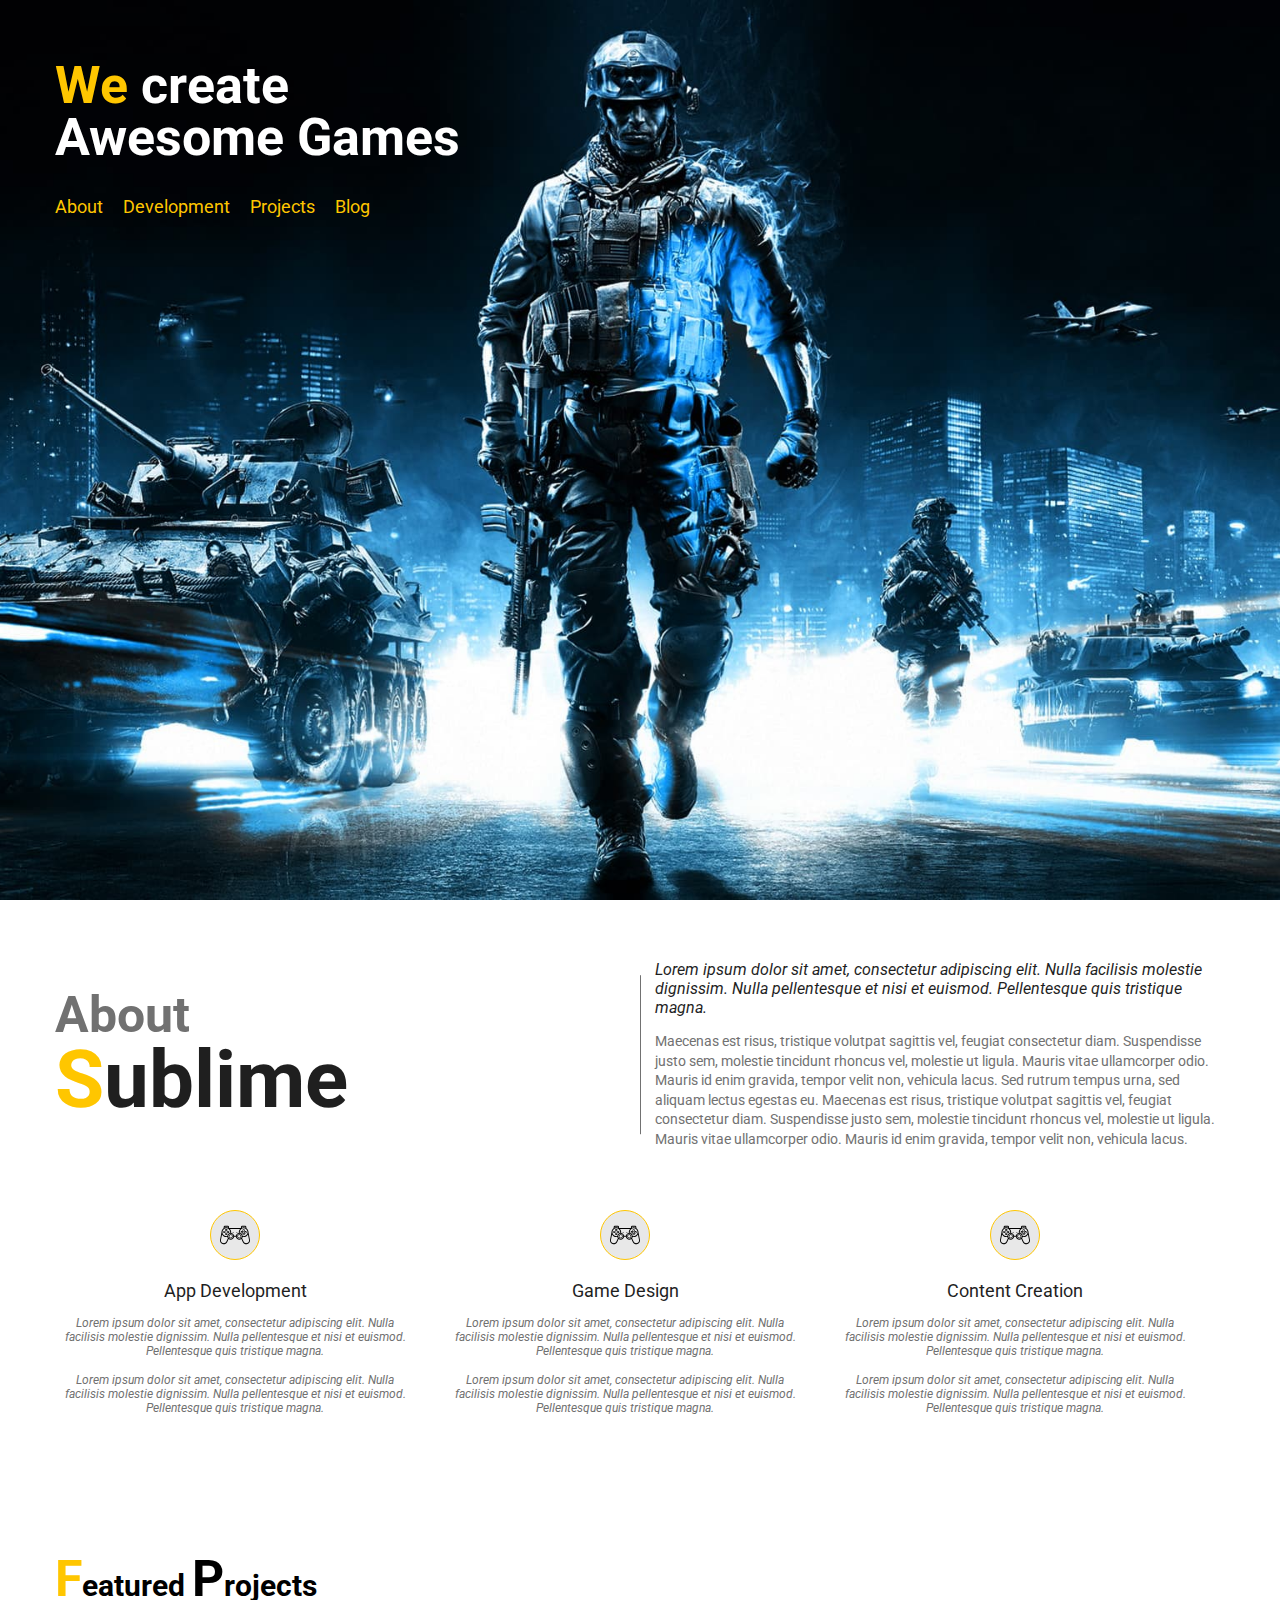
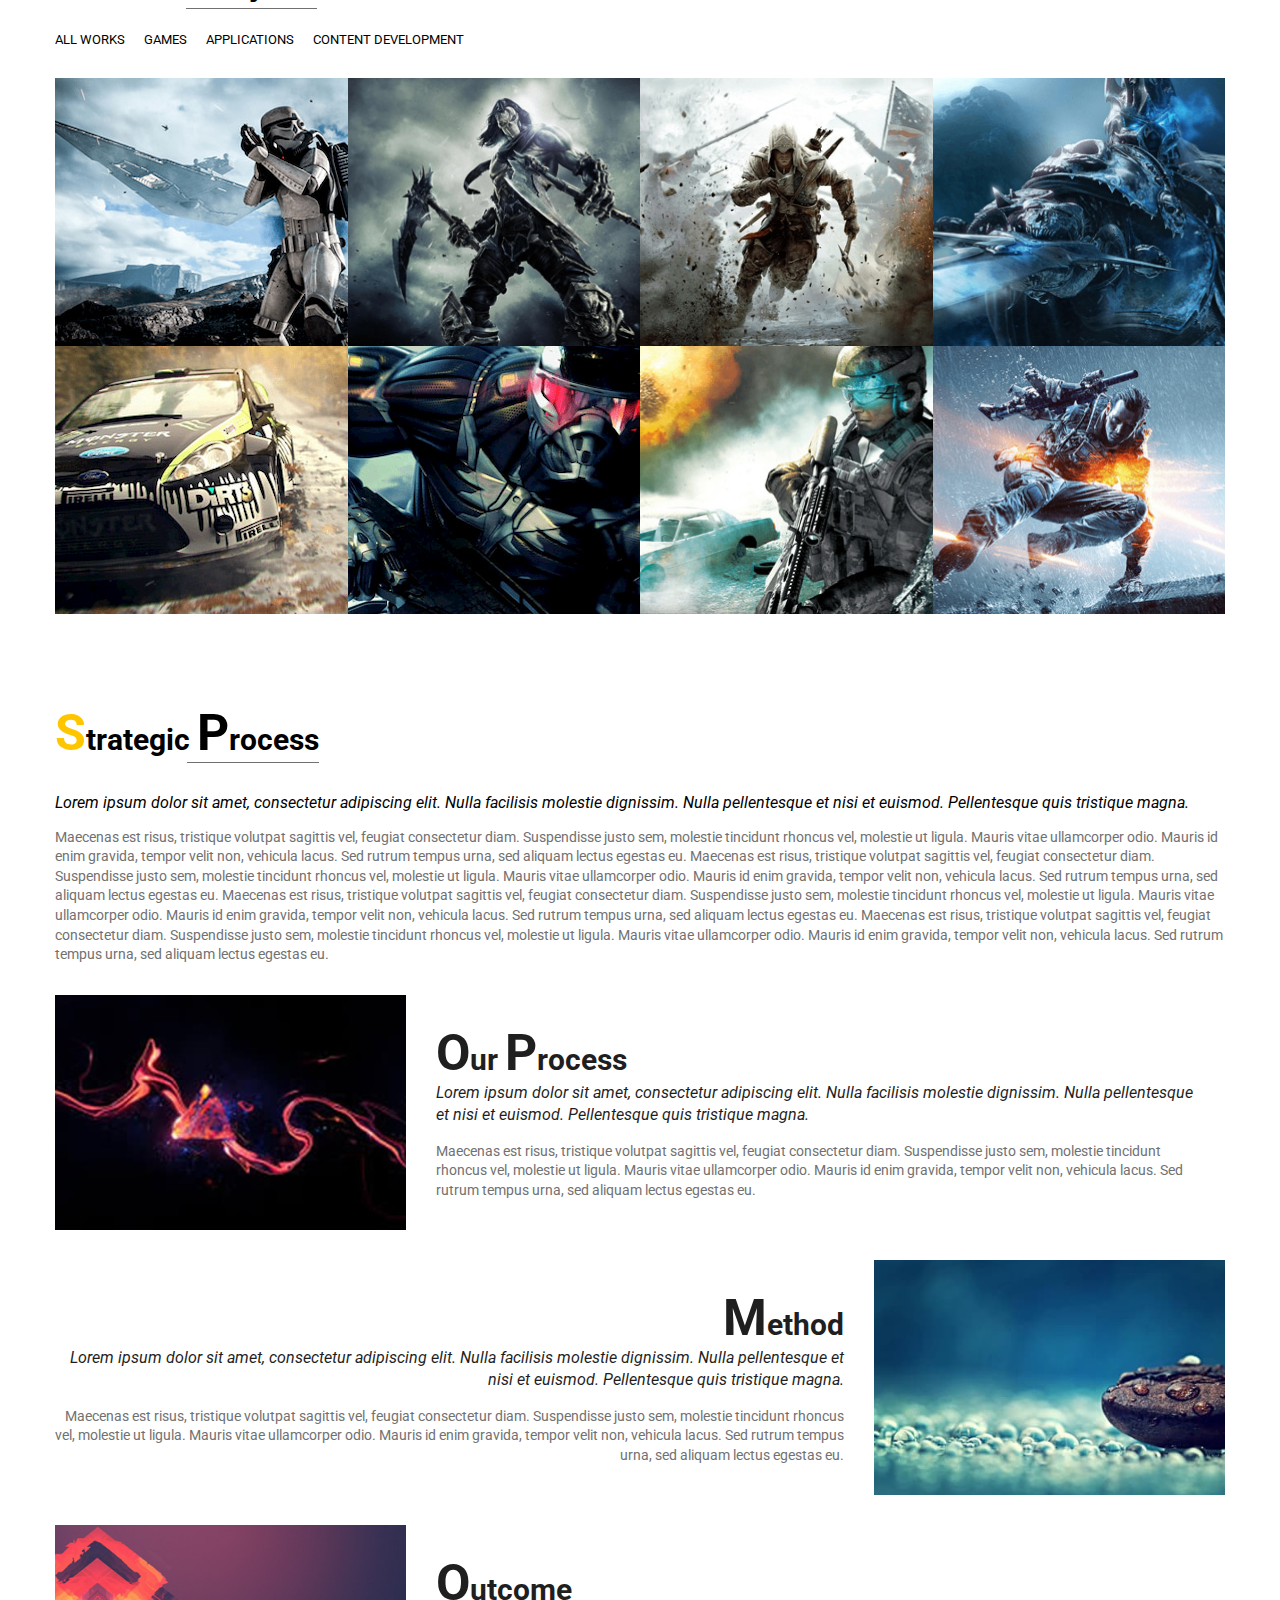
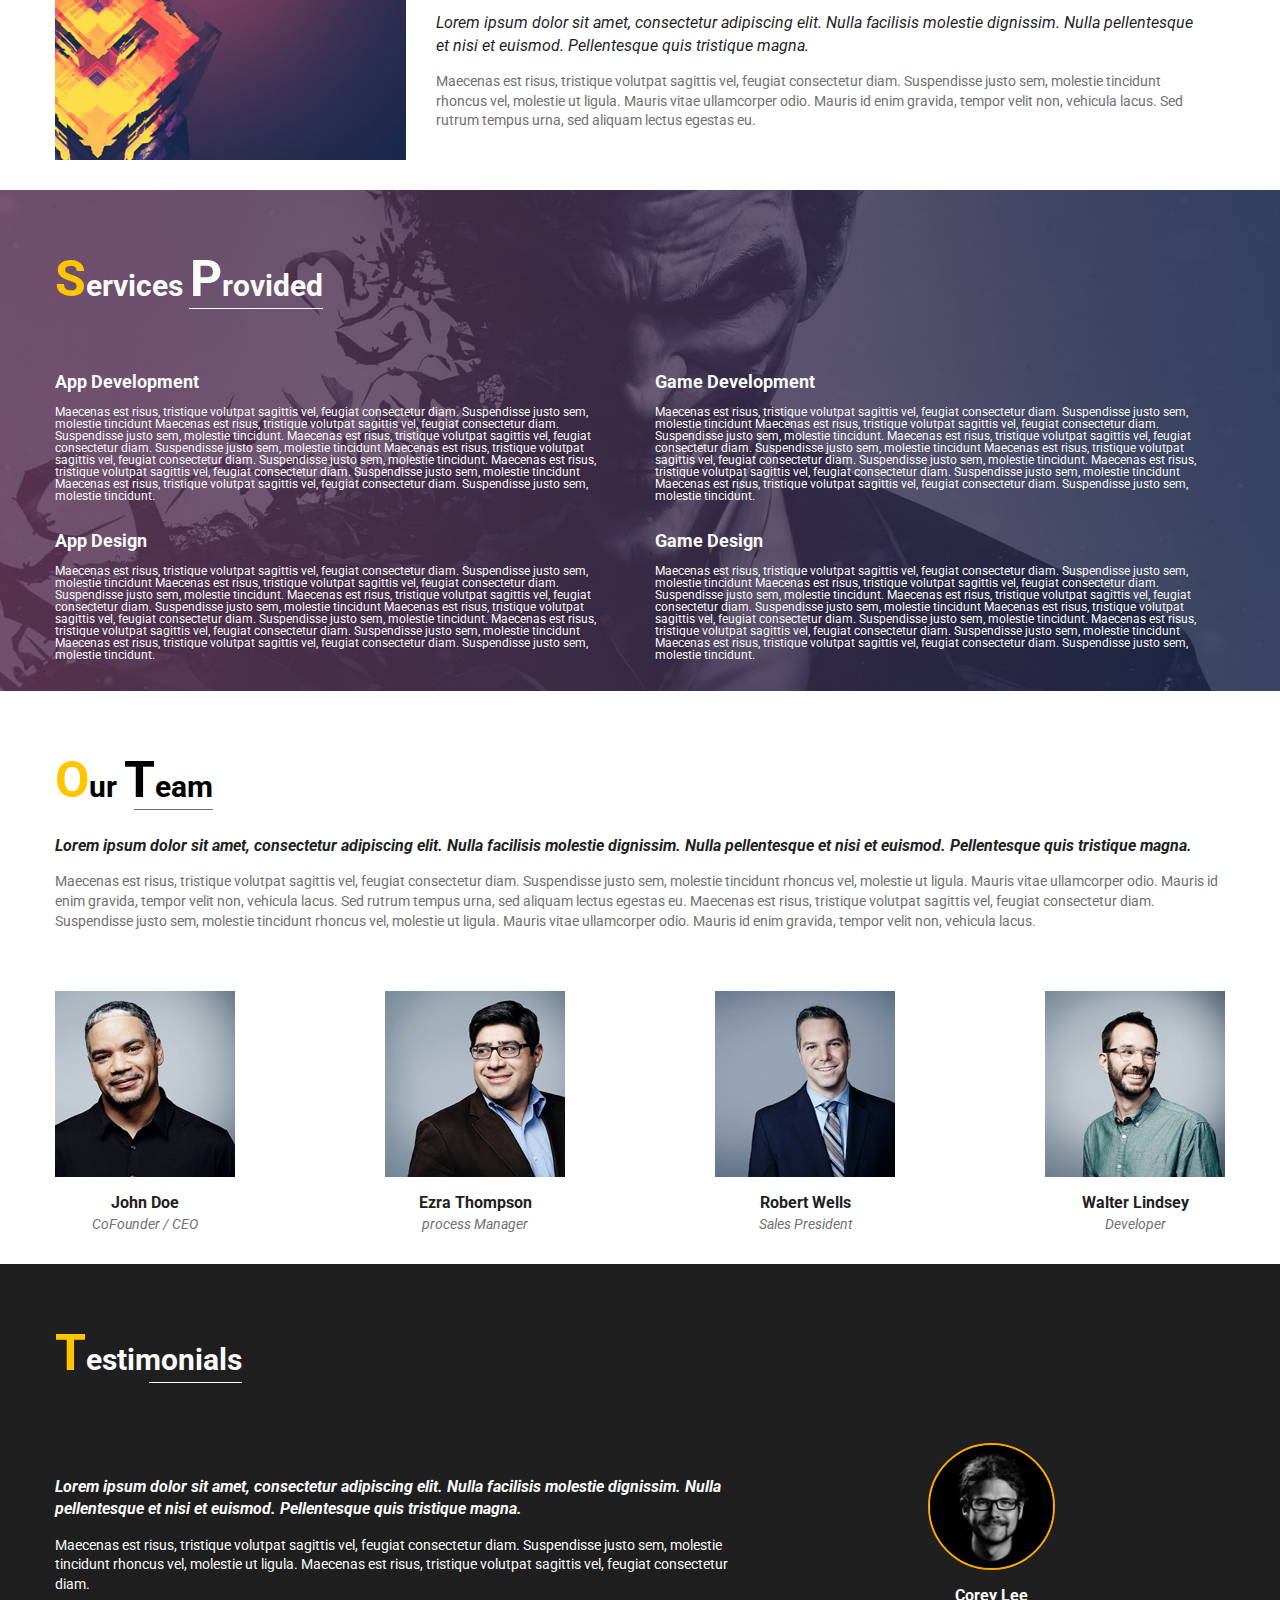
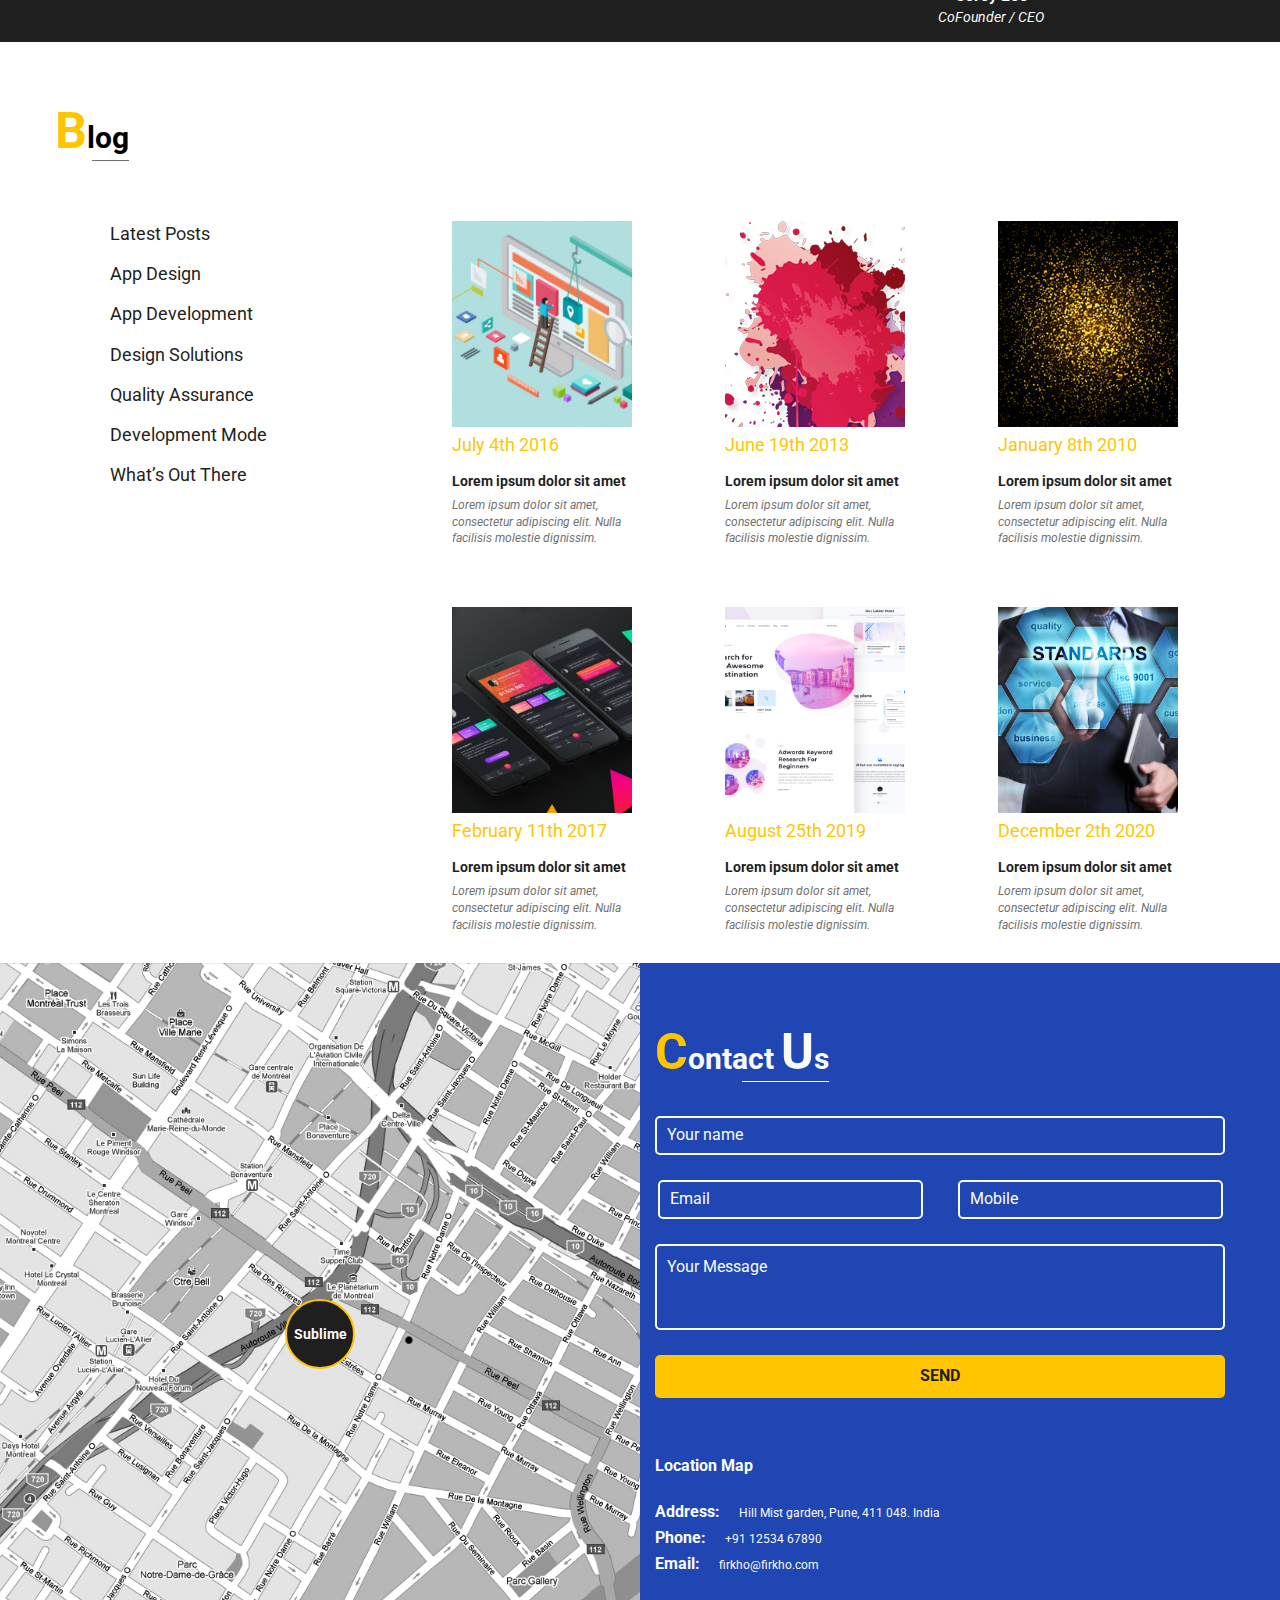
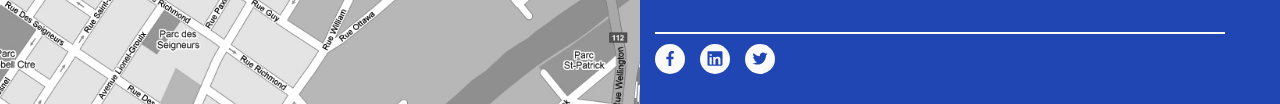
<file: index.html>
<!DOCTYPE html>
<html lang="en">

<head>
  <meta charset="UTF-8">
  <meta name="viewport" content="width=device-width, initial-scale=1.0">
  <link rel="stylesheet" href="./css/style.css">
  <title>gameSait</title>
</head>

<body>

  <!-- sprite -->
  <svg style="display: none;">

    <symbol id="facebook" viewBox="0 0 24 24">
      <path
        d="m15.997 3.985h2.191v-3.816c-.378-.052-1.678-.169-3.192-.169-3.159 0-5.323 1.987-5.323 5.639v3.361h-3.486v4.266h3.486v10.734h4.274v-10.733h3.345l.531-4.266h-3.877v-2.939c.001-1.233.333-2.077 2.051-2.077z" />
    </symbol>
    <symbol id="linkedin" viewBox="0 0 29.939 29.939">
      <g>
        <path d="M27.56,0.683H2.383C1.065,0.683,0,1.747,0,3.063v23.813c0,1.312,1.065,2.379,2.383,2.379H27.56
      c1.311,0,2.379-1.066,2.379-2.379V3.063C29.939,1.747,28.871,0.683,27.56,0.683z M8.459,26.891H4.114v-14.21h4.345V26.891z
       M8.459,10.157l-4.345-1V6.446h4.345V10.157z M25.826,26.891h-4.345v-8.457c0-1.235-0.193-2.158-0.579-2.766
      c-0.387-0.608-1.033-0.912-2.018-0.912c-1.12,0-1.932,0.333-2.433,0.999c-0.503,0.666-0.599,1.762-0.599,3.287v7.849h-4.306V11.995
      h3.755v1.17l0.086,0.282c1.17-0.92,1.391-0.945,2.221-1.341c0.831-0.396,1.875-0.671,2.743-0.671c1.101,0,2.003,0.228,2.708,0.526
      c0.705,0.3,1.26,0.715,1.665,1.246c0.405,0.531,0.69,1.177,0.854,1.94s0.246,1.607,0.246,2.534v9.21H25.826z" />
        <g>
    </symbol>


    <symbol id="twitter" viewBox="0 0 512 512">
      <g>
        <g>
          <path d="M512,97.248c-19.04,8.352-39.328,13.888-60.48,16.576c21.76-12.992,38.368-33.408,46.176-58.016
            c-20.288,12.096-42.688,20.64-66.56,25.408C411.872,60.704,384.416,48,354.464,48c-58.112,0-104.896,47.168-104.896,104.992
            c0,8.32,0.704,16.32,2.432,23.936c-87.264-4.256-164.48-46.08-216.352-109.792c-9.056,15.712-14.368,33.696-14.368,53.056
            c0,36.352,18.72,68.576,46.624,87.232c-16.864-0.32-33.408-5.216-47.424-12.928c0,0.32,0,0.736,0,1.152
            c0,51.008,36.384,93.376,84.096,103.136c-8.544,2.336-17.856,3.456-27.52,3.456c-6.72,0-13.504-0.384-19.872-1.792
            c13.6,41.568,52.192,72.128,98.08,73.12c-35.712,27.936-81.056,44.768-130.144,44.768c-8.608,0-16.864-0.384-25.12-1.44
            C46.496,446.88,101.6,464,161.024,464c193.152,0,298.752-160,298.752-298.688c0-4.64-0.16-9.12-0.384-13.568
            C480.224,136.96,497.728,118.496,512,97.248z" />
        </g>
      </g>
    </symbol>
  </svg>


  <!-- header -->
  <section class="section section--one">
    <div class="section__container">
      <h6 class="section__title section__title--spanYellow"> <span>We</span> create
        Awesome Games </h6>
      <nav class="nav">
        <a class="nav__link" href="">About</a>
        <a class="nav__link" href="">Development</a>
        <a class="nav__link" href="">Projects</a>
        <a class="nav__link" href="">Blog</a>
      </nav>
    </div>
  </section>
  <!-- about -->

  <section class="section section--two">
    <div class="section__container">
      <div class="about">

        <h5 class="section__title--spanYellow about__title">
          <span> S</span>ublime
        </h5>
        <div class="about__info">
          <p class="section__text about--text">Lorem ipsum dolor sit amet, consectetur adipiscing elit. Nulla facilisis
            molestie
            dignissim. Nulla pellentesque et nisi et euismod. Pellentesque quis tristique magna.</p>
          <p class="section__texts about--texts">Maecenas est risus, tristique volutpat sagittis vel, feugiat
            consectetur diam.
            Suspendisse justo sem, molestie tincidunt rhoncus vel, molestie ut ligula. Mauris vitae ullamcorper odio.
            Mauris id enim gravida, tempor velit non, vehicula lacus. Sed rutrum tempus urna, sed aliquam lectus egestas
            eu. Maecenas est risus, tristique volutpat sagittis vel, feugiat consectetur diam. Suspendisse justo sem,
            molestie tincidunt rhoncus vel, molestie ut ligula. Mauris vitae ullamcorper odio. Mauris id enim gravida,
            tempor velit non, vehicula lacus. </p>
        </div>
      </div>


      <div class="info">

        <div class="info__item">
          <div class="info__item__icon">
            <img class="info__item__icon__icons " src="./img/joystick.svg" alt="">
          </div>
          <h3 class="info__title">App Development</h3>
          <div class=" info__text">
            <p>Lorem ipsum dolor sit amet, consectetur adipiscing elit. Nulla facilisis molestie dignissim. Nulla
              pellentesque et nisi et euismod. Pellentesque quis tristique magna.</p>
            <p>Lorem ipsum dolor sit amet, consectetur adipiscing elit. Nulla facilisis molestie dignissim. Nulla
              pellentesque et nisi et euismod. Pellentesque quis tristique magna.</p>
          </div>
        </div>

        <div class="info__item">
          <div class="info__item__icon">
            <img class="info__item__icon__icons " src="./img/joystick.svg" alt="">
          </div>
          <h3 class="info__title">Game Design</h3>
          <div class=" info__text">
            <p>Lorem ipsum dolor sit amet, consectetur adipiscing elit. Nulla facilisis molestie dignissim. Nulla
              pellentesque et nisi et euismod. Pellentesque quis tristique magna.</p>
            <p>Lorem ipsum dolor sit amet, consectetur adipiscing elit. Nulla facilisis molestie dignissim. Nulla
              pellentesque et nisi et euismod. Pellentesque quis tristique magna.</p>
          </div>
        </div>

        <div class="info__item">
          <div class="info__item__icon">
            <img class="info__item__icon__icons " src="./img/joystick.svg" alt="">
          </div>
          <h3 class="info__title">Content Creation</h3>
          <div class=" info__text">
            <p>Lorem ipsum dolor sit amet, consectetur adipiscing elit. Nulla facilisis molestie dignissim. Nulla
              pellentesque et nisi et euismod. Pellentesque quis tristique magna.</p>
            <p>Lorem ipsum dolor sit amet, consectetur adipiscing elit. Nulla facilisis molestie dignissim. Nulla
              pellentesque et nisi et euismod. Pellentesque quis tristique magna.</p>
          </div>
        </div>
      </div>
    </div>
  </section>

  <!-- section--three -->

  <section class="section section--three">
    <div class="section__container">
      <h2 class="section__subtitle section__title--spanYellow section__title--spanBig"><span>F</span>eatured
        <span>P</span>rojects</h2>

      <div class="section__btn">
        <button class="section__btn__link">ALL WORKS</button>
        <button class="section__btn__link">GAMES</button>
        <button class="section__btn__link">APPLICATIONS</button>
        <button class="section__btn__link">CONTENT DEVELOPMENT</button>

      </div>

      <div class="section__works">
        <div class="section__works__item">
          <img class="section__works__item__img " src="./img/workGallery/8.jpg" alt="">
        </div>

        <div class="section__works__item">
          <img class="section__works__item__img " src="./img/workGallery/1.jpg" alt="">
        </div>

        <div class="section__works__item">
          <img class="section__works__item__img " src="./img/workGallery/2.jpg" alt="">
        </div>

        <div class="section__works__item">
          <img class="section__works__item__img " src="./img/workGallery/3.jpg" alt="">
        </div>

        <div class="section__works__item">
          <img class="section__works__item__img " src="./img/workGallery/4.jpg" alt="">
        </div>

        <div class="section__works__item">
          <img class="section__works__item__img " src="./img/workGallery/6.jpg" alt="">
        </div>

        <div class="section__works__item">
          <img class="section__works__item__img " src="./img/workGallery/5.jpg" alt="">
        </div>

        <div class="section__works__item">
          <img class="section__works__item__img " src="./img/workGallery/7.jpg" alt="">
        </div>

      </div>
    </div>
  </section>

  <!-- section--four -->

  <section class="section section--four">
    <div class="section__container">
      <h2 class="section__subtitles section__title--spanYellow section__title--spanBig"><span>S</span>trategic
        <span>P</span>rocess</h2>

      <p class="section__text about--text">Lorem ipsum dolor sit amet, consectetur adipiscing elit. Nulla facilisis
        molestie dignissim. Nulla pellentesque et nisi et euismod. Pellentesque quis tristique magna.
      </p>

      <p class="section__texts about--texts">Maecenas est risus, tristique volutpat sagittis vel, feugiat consectetur
        diam. Suspendisse justo sem, molestie tincidunt rhoncus vel, molestie ut ligula. Mauris vitae ullamcorper odio.
        Mauris id enim gravida, tempor velit non, vehicula lacus. Sed rutrum tempus urna, sed aliquam lectus egestas eu.
        Maecenas est risus, tristique volutpat sagittis vel, feugiat consectetur diam. Suspendisse justo sem, molestie
        tincidunt rhoncus vel, molestie ut ligula. Mauris vitae ullamcorper odio. Mauris id enim gravida, tempor velit
        non, vehicula lacus. Sed rutrum tempus urna, sed aliquam lectus egestas eu. Maecenas est risus, tristique
        volutpat sagittis vel, feugiat consectetur diam. Suspendisse justo sem, molestie tincidunt rhoncus vel, molestie
        ut ligula. Mauris vitae ullamcorper odio. Mauris id enim gravida, tempor velit non, vehicula lacus. Sed rutrum
        tempus urna, sed aliquam lectus egestas eu. Maecenas est risus, tristique volutpat sagittis vel, feugiat
        consectetur diam. Suspendisse justo sem, molestie tincidunt rhoncus vel, molestie ut ligula. Mauris vitae
        ullamcorper odio. Mauris id enim gravida, tempor velit non, vehicula lacus. Sed rutrum tempus urna, sed aliquam
        lectus egestas eu. </p>

      <div class="strategic">

        <div class="strategic__item">
          <img class="strategic__item__link" src="./img/strategic/1.jpg" alt="">
          <div class="strategic__item__link">
            <h2 class="section__subtitle section__title--spanYellow section__title--spanBig strategic__name">
              <span>O</span>ur <span>P</span>rocess</h2>
            <p class="section__smallTitle strategic__title">Lorem ipsum dolor sit amet, consectetur adipiscing elit.
              Nulla facilisis molestie dignissim. Nulla pellentesque et nisi et euismod. Pellentesque quis tristique
              magna.
            </p>
            <p class="section__smallTitle strategic__text">
              Maecenas est risus, tristique volutpat sagittis vel, feugiat consectetur diam. Suspendisse justo sem,
              molestie tincidunt rhoncus vel, molestie ut ligula. Mauris vitae ullamcorper odio. Mauris id enim gravida,
              tempor velit non, vehicula lacus. Sed rutrum tempus urna, sed aliquam lectus egestas eu.
            </p>
          </div>
        </div>


        <div class="strategic__item">

          <img class="strategic__item__link" src="./img/strategic/2.jpg" alt="">
          <div class="strategic__item__link">
            <h2 class="section__subtitle section__title--spanYellow section__title--spanBig strategic__name">
              <span>M</span>ethod </h2>
            <p class="section__smallTitle strategic__title">Lorem ipsum dolor sit amet, consectetur adipiscing elit.
              Nulla facilisis molestie dignissim. Nulla pellentesque et nisi et euismod. Pellentesque quis tristique
              magna.
            </p>
            <p class="section__smallTitle strategic__text">
              Maecenas est risus, tristique volutpat sagittis vel, feugiat consectetur diam. Suspendisse justo sem,
              molestie tincidunt rhoncus vel, molestie ut ligula. Mauris vitae ullamcorper odio. Mauris id enim gravida,
              tempor velit non, vehicula lacus. Sed rutrum tempus urna, sed aliquam lectus egestas eu.
            </p>
          </div>

        </div>
        <div class="strategic__item">

          <img class="strategic__item__link" src="./img/strategic/3.jpg" alt="">
          <div class="strategic__item__link">
            <h2 class="section__subtitle section__title--spanYellow section__title--spanBig strategic__name">
              <span>O</span>utcome</h2>
            <p class="section__smallTitle strategic__title">Lorem ipsum dolor sit amet, consectetur adipiscing elit.
              Nulla facilisis molestie dignissim. Nulla pellentesque et nisi et euismod. Pellentesque quis tristique
              magna.
            </p>
            <p class="section__smallTitle strategic__text">
              Maecenas est risus, tristique volutpat sagittis vel, feugiat consectetur diam. Suspendisse justo sem,
              molestie tincidunt rhoncus vel, molestie ut ligula. Mauris vitae ullamcorper odio. Mauris id enim gravida,
              tempor velit non, vehicula lacus. Sed rutrum tempus urna, sed aliquam lectus egestas eu.
            </p>
          </div>
        </div>
      </div>
    </div>
  </section>

  <!-- section--revers -->

  <section class="section section--revers ">
    <div class="section__container">
      <h2 class="section__subtitless section__title--spanYellow section__title--spanBig section--"><span>S</span>ervices
        <span>P</span>rovided</h2>
      <div class="services">

        <div class="services__item">
          <h5 class="services__item__title">App Development</h5>
          <p class="services__item__text">Maecenas est risus, tristique volutpat sagittis vel, feugiat consectetur diam.
            Suspendisse justo sem, molestie tincidunt Maecenas est risus, tristique volutpat sagittis vel, feugiat
            consectetur diam. Suspendisse justo sem, molestie tincidunt. Maecenas est risus, tristique volutpat sagittis
            vel, feugiat consectetur diam. Suspendisse justo sem, molestie tincidunt Maecenas est risus, tristique
            volutpat sagittis vel, feugiat consectetur diam. Suspendisse justo sem, molestie tincidunt. Maecenas est
            risus, tristique volutpat sagittis vel, feugiat consectetur diam. Suspendisse justo sem, molestie tincidunt
            Maecenas est risus, tristique volutpat sagittis vel, feugiat consectetur diam. Suspendisse justo sem,
            molestie tincidunt. </p>
        </div>

        <div class="services__item">
          <h5 class="services__item__title">Game Development </h5>
          <p class="services__item__text">Maecenas est risus, tristique volutpat sagittis vel, feugiat consectetur diam.
            Suspendisse justo sem, molestie tincidunt Maecenas est risus, tristique volutpat sagittis vel, feugiat
            consectetur diam. Suspendisse justo sem, molestie tincidunt. Maecenas est risus, tristique volutpat sagittis
            vel, feugiat consectetur diam. Suspendisse justo sem, molestie tincidunt Maecenas est risus, tristique
            volutpat sagittis vel, feugiat consectetur diam. Suspendisse justo sem, molestie tincidunt. Maecenas est
            risus, tristique volutpat sagittis vel, feugiat consectetur diam. Suspendisse justo sem, molestie tincidunt
            Maecenas est risus, tristique volutpat sagittis vel, feugiat consectetur diam. Suspendisse justo sem,
            molestie tincidunt. </p>
        </div>

        <div class="services__item">
          <h5 class="services__item__title">App Design</h5>
          <p class="services__item__text">Maecenas est risus, tristique volutpat sagittis vel, feugiat consectetur diam.
            Suspendisse justo sem, molestie tincidunt Maecenas est risus, tristique volutpat sagittis vel, feugiat
            consectetur diam. Suspendisse justo sem, molestie tincidunt. Maecenas est risus, tristique volutpat sagittis
            vel, feugiat consectetur diam. Suspendisse justo sem, molestie tincidunt Maecenas est risus, tristique
            volutpat sagittis vel, feugiat consectetur diam. Suspendisse justo sem, molestie tincidunt. Maecenas est
            risus, tristique volutpat sagittis vel, feugiat consectetur diam. Suspendisse justo sem, molestie tincidunt
            Maecenas est risus, tristique volutpat sagittis vel, feugiat consectetur diam. Suspendisse justo sem,
            molestie tincidunt. </p>

        </div>

        <div class="services__item">
          <h5 class="services__item__title">Game Design</h5>
          <p class="services__item__text">Maecenas est risus, tristique volutpat sagittis vel, feugiat consectetur diam.
            Suspendisse justo sem, molestie tincidunt Maecenas est risus, tristique volutpat sagittis vel, feugiat
            consectetur diam. Suspendisse justo sem, molestie tincidunt. Maecenas est risus, tristique volutpat sagittis
            vel, feugiat consectetur diam. Suspendisse justo sem, molestie tincidunt Maecenas est risus, tristique
            volutpat sagittis vel, feugiat consectetur diam. Suspendisse justo sem, molestie tincidunt. Maecenas est
            risus, tristique volutpat sagittis vel, feugiat consectetur diam. Suspendisse justo sem, molestie tincidunt
            Maecenas est risus, tristique volutpat sagittis vel, feugiat consectetur diam. Suspendisse justo sem,
            molestie tincidunt. </p>
        </div>

      </div>
    </div>
  </section>

  <!-- section--six -->

  <section class="section section--six">
    <div class="section__container">
      <h2 class="section__subtitles section__title--spanYellow section__title--spanBig"><span>O</span>ur
        <span>T</span>eam</h2>
      <p class="section__text about--text">Lorem ipsum dolor sit amet, consectetur adipiscing elit. Nulla facilisis
        molestie dignissim. Nulla pellentesque et nisi et euismod. Pellentesque quis tristique magna.
      </p>
      <p class="section__texts about--texts">Maecenas est risus, tristique volutpat sagittis vel, feugiat
        consectetur diam.
        Suspendisse justo sem, molestie tincidunt rhoncus vel, molestie ut ligula. Mauris vitae ullamcorper odio.
        Mauris id enim gravida, tempor velit non, vehicula lacus. Sed rutrum tempus urna, sed aliquam lectus egestas
        eu. Maecenas est risus, tristique volutpat sagittis vel, feugiat consectetur diam. Suspendisse justo sem,
        molestie tincidunt rhoncus vel, molestie ut ligula. Mauris vitae ullamcorper odio. Mauris id enim gravida,
        tempor velit non, vehicula lacus. </p>

      <div class="team">

        <div class="team__item">
          <img class="team__item__img" src="./img/team/1.jpg" alt="">
          <h6 class="team__item__name">John Doe </h6>
          <p class="team__item__prof">CoFounder / CEO</p>
        </div>

        <div class="team__item">
          <img class="team__item__img" src="./img/team/2.jpg" alt="">
          <h6 class="team__item__name">Ezra Thompson </h6>
          <p class="team__item__prof">process Manager</p>
        </div>

        <div class="team__item">
          <img class="team__item__img" src="./img/team/3.jpg" alt="">
          <h6 class="team__item__name">Robert Wells</h6>
          <p class="team__item__prof">Sales President</p>
        </div>

        <div class="team__item">
          <img class="team__item__img" src="./img/team/4.jpg" alt="">
          <h6 class="team__item__name">Walter Lindsey</h6>
          <p class="team__item__prof">Developer</p>
        </div>

      </div>
    </div>
  </section>

  <!-- section--seven -->
  <section class="section section--revers section--seven">
    <div class="section__container">
      <h2 class="section__subtitles section__title--spanYellow section__title--spanBig"><span>T</span>estimonials</h2>

      <div class="test">

        <div class="test__item">
          <p class="section__text about--text">Lorem ipsum dolor sit amet, consectetur adipiscing elit. Nulla facilisis
            molestie dignissim. Nulla pellentesque et nisi et euismod. Pellentesque quis tristique magna.</p>
          <p class="section__texts about--texts">Maecenas est risus, tristique volutpat sagittis vel, feugiat
            consectetur diam. Suspendisse justo sem, molestie tincidunt rhoncus vel, molestie ut ligula. Maecenas est
            risus, tristique volutpat sagittis vel, feugiat consectetur diam. </p>
        </div>

        <div class="test__item">
          <img class="test__item__photo" src="./img/test.jpg" alt="">
          <h5 class="test__item__name">Corey Lee</h5>
          <p class="test__item__prof">CoFounder / CEO</p>
        </div>
      </div>
    </div>
    </div>
  </section>

  <!-- section--eight -->

  <section class="section section--eight">
    <div class="section__container">
      <h2 class="section__subtitles section__title--spanYellow section__title--spanBig"><span>B</span>log</h2>

      <div class="blog">

        <div class="blog__parth blog__parth__nav">

          <a class="blog__parth__nav__link active" href="">Latest Posts</a>
          <a class="blog__parth__nav__link" href="">App Design</a>
          <a class="blog__parth__nav__link" href="">App Development</a>
          <a class="blog__parth__nav__link" href="">Design Solutions</a>
          <a class="blog__parth__nav__link" href="">Quality Assurance</a>
          <a class="blog__parth__nav__link" href="">Development Mode</a>
          <a class="blog__parth__nav__link" href="">What’s Out There</a>

        </div>

        <div class="blog__parth blog__parth__list ">

          <div class="blog__parth__list__item">
            <div class="blog__parth__list__item__imgs">
              <img class="blog__parth__list__item__imgs__img" src="./img/blog/1.jpg" alt="">
            </div>
            <div class="blog__parth__list__item__info">
              <h4 class="blog__parth__list__item__info__data">July 4th 2016 </h4>
              <h5 class="blog__parth__list__item__info__title">Lorem ipsum dolor sit amet </h5>
              <p class="blog__parth__list__item__info__text">Lorem ipsum dolor sit amet,
                consectetur adipiscing elit.
                Nulla facilisis molestie dignissim. </p>
            </div>
          </div>

          <div class="blog__parth__list__item">
            <div class="blog__parth__list__item__imgs">
              <img class="blog__parth__list__item__imgs__img" src="./img/blog/2.png" alt="">
            </div>
            <div class="blog__parth__list__item__info">
              <h4 class="blog__parth__list__item__info__data">June 19th 2013</h4>
              <h5 class="blog__parth__list__item__info__title">Lorem ipsum dolor sit amet </h5>
              <p class="blog__parth__list__item__info__text">Lorem ipsum dolor sit amet,
                consectetur adipiscing elit.
                Nulla facilisis molestie dignissim. </p>
            </div>
          </div>

          <div class="blog__parth__list__item">
            <div class="blog__parth__list__item__imgs">
              <img class="blog__parth__list__item__imgs__img" src="./img/blog/3.jpg" alt="">
            </div>
            <div class="blog__parth__list__item__info">
              <h4 class="blog__parth__list__item__info__data">January 8th 2010</h4>
              <h5 class="blog__parth__list__item__info__title">Lorem ipsum dolor sit amet </h5>
              <p class="blog__parth__list__item__info__text">Lorem ipsum dolor sit amet,
                consectetur adipiscing elit.
                Nulla facilisis molestie dignissim. </p>
            </div>
          </div>

          <div class="blog__parth__list__item">
            <div class="blog__parth__list__item__imgs">
              <img class="blog__parth__list__item__imgs__img" src="./img/blog/4.jpg" alt="">
            </div>
            <div class="blog__parth__list__item__info">
              <h4 class="blog__parth__list__item__info__data">February 11th 2017</h4>
              <h5 class="blog__parth__list__item__info__title">Lorem ipsum dolor sit amet </h5>
              <p class="blog__parth__list__item__info__text">Lorem ipsum dolor sit amet,
                consectetur adipiscing elit.
                Nulla facilisis molestie dignissim. </p>
            </div>
          </div>

          <div class="blog__parth__list__item">
            <div class="blog__parth__list__item__imgs">
              <img class="blog__parth__list__item__imgs__img" src="./img/blog/5.jpg" alt="">
            </div>
            <div class="blog__parth__list__item__info">
              <h4 class="blog__parth__list__item__info__data">August 25th 2019</h4>
              <h5 class="blog__parth__list__item__info__title">Lorem ipsum dolor sit amet </h5>
              <p class="blog__parth__list__item__info__text">Lorem ipsum dolor sit amet,
                consectetur adipiscing elit.
                Nulla facilisis molestie dignissim. </p>
            </div>
          </div>

          <div class="blog__parth__list__item">
            <div class="blog__parth__list__item__imgs">
              <img class="blog__parth__list__item__imgs__img" src="./img/blog/6.jpg" alt="">
            </div>
            <div class="blog__parth__list__item__info">
              <h4 class="blog__parth__list__item__info__data">December 2th 2020</h4>
              <h5 class="blog__parth__list__item__info__title">Lorem ipsum dolor sit amet </h5>
              <p class="blog__parth__list__item__info__text">Lorem ipsum dolor sit amet,
                consectetur adipiscing elit.
                Nulla facilisis molestie dignissim. </p>
            </div>
          </div>

        </div>
      </div>
    </div>
    </div>
  </section>

  <!-- section--nine -->

  <section class="section section--revers section--nine">
    <div class="section__container footer__inner">
      <div class="footer__info">
        <h2 class="section__subtitless section__title--spanYellow section__title--spanBig section--">
          <span>C</span>ontact
          <span>U</span>s</h2>

        <form class="footer__form">
          <input type="name" placeholder="Your name" class="footer__form__name">
          <input type="email" placeholder="Email" class="footer__form__item">
          <input type="tell" placeholder="Mobile" class="footer__form__item">
          <textarea placeholder="Your Message" name="message" required class="footer__form__msg"></textarea>
          <button class="footer__form__btn" type="submit">Send</button>
        </form>

        <div class="footer__map">
          <h5 class="footer__map__title">Location Map </h5>
          <p class="footer__map__item"> <span>Address: </span><a class="adress" href="adress">Hill Mist garden, Pune,
              411 048. India </a> </p>
          <p class="footer__map__item"> <span>Phone: </span> <a class="number" href="+91 12534 67890">+91 12534
              67890</a> </p>
          <p class="footer__map__item"> <span>Email: </span> <a class="Email" href="email">firkho@firkho.com</a> </p>
        </div>

        <div class="footer__social">

          <a class="footer__social__item" href="">
            <svg class="footer__social__item__icon">
              <use xlink:href="#facebook"></use>
            </svg>
          </a>

          <a class="footer__social__item" href="">
            <svg class="footer__social__item__icon">
              <use xlink:href="#linkedin"></use>
            </svg>
          </a>

          <a class="footer__social__item" href="">
            <svg class="footer__social__item__icon">
              <use xlink:href="#twitter"></use>
            </svg>
          </a>
        </div>

      </div>
    </div>
  </section>

</body>

</html>
</file>
<file: css/style.css>
@import url("https://fonts.googleapis.com/css2?family=Roboto:ital,wght@0,400;0,700;1,400&display=swap");
* {
  padding: 0;
  margin: 0;
  border: 0;
}

body {
  margin: 0;
}

*, *:before, *:after {
  -webkit-box-sizing: border-box;
          box-sizing: border-box;
}

button {
  cursor: pointer;
}

input, button, textarea {
  font-family: inherit;
}

img {
  vertical-align: top;
}

ul, li {
  list-style: none;
}

h1, h2, h3, h4, h5, h6 {
  margin: 0;
  font-size: inherit;
  font-weight: inherit;
}

a {
  text-decoration: none;
}

* {
  font-family: "Roboto", sasn-serif;
}

.section__container {
  max-width: 1200px;
  margin: 0 auto;
  width: 100%;
  padding: 0 15px;
}

@media (max-width: 1200px) {
  .section__container {
    max-width: 768px;
  }
}

.section {
  background: url(../img/bg_section--one.jpg) center no-repeat;
  background-size: cover;
  height: 100vh;
}

@media (max-width: 1200px) {
  .section {
    background: url(../img/bg_section--one.jpg) left no-repeat;
  }
}

.section__title {
  max-width: 469px;
  padding-top: 60px;
  font-weight: 700;
  line-height: 1;
  color: #fff;
}

@media (max-width: 767px) {
  .section__title {
    font-size: calc(36px + 24 * ((100vw - 320px) / 1920));
  }
}

@media (min-width: 767px) {
  .section__title {
    font-size: calc(36px + 24 * ((100vw / 1920)));
  }
}

.section__title--spanYellow span:first-child {
  color: #FFC600;
}

.section__title--spanBig span {
  font-size: 50px;
}

.section .nav {
  display: -webkit-box;
  display: -ms-flexbox;
  display: flex;
  padding-top: 30px;
}

@media (max-width: 767px) {
  .section .nav {
    -webkit-box-orient: vertical;
    -webkit-box-direction: normal;
        -ms-flex-direction: column;
            flex-direction: column;
  }
}

.section .nav__link {
  color: #FFC600;
  font-weight: normal;
  font-size: 18px;
  line-height: 1.4;
  margin-right: 20px;
}

@media (max-width: 767px) {
  .section .nav__link {
    margin-top: 10px;
  }
}

.section .nav__link:last-child {
  margin-right: 0;
}

.section .nav__link:hover {
  color: #fff;
  border-bottom: 1px solid #FFC600;
}

.section--two {
  padding: 60px 0 40px;
  height: auto;
  background: #fff;
}

@media (max-width: 1200px) {
  .section--two {
    padding: 60px 0 10px;
  }
}

.about {
  display: -webkit-box;
  display: -ms-flexbox;
  display: flex;
  -webkit-box-align: center;
      -ms-flex-align: center;
          align-items: center;
  margin-bottom: 60px;
}

@media (max-width: 767px) {
  .about {
    -ms-flex-wrap: wrap;
        flex-wrap: wrap;
  }
}

.about__title {
  font-size: 80px;
  font-weight: 700;
  line-height: 1;
  color: #1F1F1F;
}

@media (max-width: 1200px) {
  .about__title {
    font-size: 50px;
  }
}

@media (max-width: 1200px) and (max-width: 767px) {
  .about__title {
    margin-bottom: 20px;
  }
}

.about__title:before {
  color: #717171;
  content: 'About';
  display: block;
  font-size: 50px;
}

@media (max-width: 1200px) {
  .about__title:before {
    font-size: 30px;
  }
}

.about__info, .about__title {
  -ms-flex-preferred-size: 50%;
      flex-basis: 50%;
}

@media (max-width: 767px) {
  .about__info, .about__title {
    -ms-flex-preferred-size: 100%;
        flex-basis: 100%;
  }
}

.about__info {
  padding-left: 15px;
  position: relative;
}

.about__info::before {
  background-color: #717171;
  content: '';
  display: block;
  height: calc(100% - 30px);
  left: 0;
  position: absolute;
  top: 50%;
  -webkit-transform: translateY(-50%);
          transform: translateY(-50%);
  width: 1px;
}

@media (max-width: 767px) {
  .about__info::before {
    display: none;
  }
}

.about__info .about--text {
  font-style: italic;
  font-size: 16px;
  color: #1F1F1F;
  margin-bottom: 15px;
}

@media (max-width: 1200px) {
  .about__info .about--text {
    font-size: 14px;
  }
}

.about__info .about--texts {
  color: #717171;
  font-size: 14px;
  line-height: 1.4;
}

@media (max-width: 1200px) {
  .about__info .about--texts {
    font-size: 12px;
  }
}

.info {
  display: -webkit-box;
  display: -ms-flexbox;
  display: flex;
  margin-bottom: 20px;
}

@media (max-width: 767px) {
  .info {
    -ms-flex-wrap: wrap;
        flex-wrap: wrap;
  }
}

.info__item {
  -ms-flex-preferred-size: calc(100%/3);
      flex-basis: calc(100%/3);
  text-align: center;
  margin-right: 30px;
}

@media (max-width: 1200px) {
  .info__item {
    margin-right: 10px;
  }
}

@media (max-width: 1200px) and (max-width: 767px) {
  .info__item {
    -ms-flex-preferred-size: 100%;
        flex-basis: 100%;
  }
}

.info__item__icon {
  display: -webkit-box;
  display: -ms-flexbox;
  display: flex;
  -webkit-box-pack: center;
      -ms-flex-pack: center;
          justify-content: center;
  -webkit-box-align: center;
      -ms-flex-align: center;
          align-items: center;
  margin: 0 auto;
  width: 50px;
  height: 50px;
  border-radius: 50px;
  border: 1px solid #FFC600;
  background: #E8E8E8;
  margin-bottom: 20px;
}

.info__item__icon__icons {
  width: 30px;
  height: 30px;
}

.info__title {
  font-size: 18px;
  color: #1f1f1f;
  font-weight: normal;
  margin-bottom: 15px;
}

.info__text {
  font-style: italic;
  font-size: 12px;
  color: #717171;
}

.info__text p {
  margin-bottom: 15px;
}

.section--three {
  padding: 60px 0 30px;
  height: auto;
  background: #fff;
}

@media (max-width: 767px) {
  .section--three {
    padding: 60px 0 0 0;
  }
}

.section--three .section__subtitle {
  font-size: 30px;
  width: -webkit-max-content;
  width: -moz-max-content;
  width: max-content;
  font-weight: 700;
}

.section--three .section__subtitle::after {
  background-color: #717171;
  content: '';
  display: block;
  height: 1px;
  margin-left: auto;
  width: 50%;
}

.section--three .section__btn {
  color: #1f1f1f;
  margin-top: 20px;
  margin-bottom: 30px;
}

.section--three .section__btn__link {
  margin-right: 15px;
  background-color: #fff;
  outline: none;
}

@media (max-width: 767px) {
  .section--three .section__btn__link {
    margin-top: 10px;
  }
}

.section--three .section__btn__link:after {
  display: none;
  content: '';
  height: 1px;
  width: 50%;
  margin: 0 auto;
  background-color: #FFC600;
}

.section--three .section__btn__link:hover::after {
  display: block;
}

.section--three .section__works {
  display: -webkit-box;
  display: -ms-flexbox;
  display: flex;
  -ms-flex-wrap: wrap;
      flex-wrap: wrap;
}

.section--three .section__works__item {
  -ms-flex-preferred-size: calc( 100%/4);
      flex-basis: calc( 100%/4);
  position: relative;
  overflow: hidden;
  height: 268px;
}

@media (max-width: 1200px) {
  .section--three .section__works__item {
    height: 169px;
  }
}

@media (max-width: 1200px) and (max-width: 767px) {
  .section--three .section__works__item {
    -ms-flex-preferred-size: 100%;
        flex-basis: 100%;
  }
}

.section--three .section__works__item__img {
  height: 100%;
  position: absolute;
  left: 50%;
  top: 0;
  -webkit-transform: translateX(-50%);
          transform: translateX(-50%);
}

@media (max-width: 767px) {
  .section--three .section__works__item__img {
    width: 190px;
  }
}

.section--four {
  height: auto;
  background: #ffffff;
  padding: 60px 0 30px;
}

.section--four .section__subtitles {
  font-size: 30px;
  width: -webkit-max-content;
  width: -moz-max-content;
  width: max-content;
  font-weight: 700;
  margin-bottom: 30px;
}

.section--four .section__subtitles::after {
  background-color: #717171;
  content: '';
  display: block;
  height: 1px;
  margin-left: auto;
  width: 50%;
}

.section--four .section__text {
  font-style: italic;
  font-size: 16px;
  margin-bottom: 16px;
}

@media (max-width: 1200px) {
  .section--four .section__text {
    font-size: 14px;
  }
}

.section--four .section__texts {
  font-size: 14px;
  color: #717171;
  line-height: 1.4;
  margin-bottom: 30px;
}

@media (max-width: 1200px) {
  .section--four .section__texts {
    margin-bottom: 60px;
    font-size: 12px;
  }
}

.section--four .strategic__name span:first-child {
  color: #1F1F1F;
}

.section--four .strategic__item {
  display: -webkit-box;
  display: -ms-flexbox;
  display: flex;
  -webkit-box-pack: justify;
      -ms-flex-pack: justify;
          justify-content: space-between;
  -webkit-box-align: start;
      -ms-flex-align: start;
          align-items: flex-start;
  margin-bottom: 30px;
}

@media (max-width: 767px) {
  .section--four .strategic__item {
    -ms-flex-wrap: wrap;
        flex-wrap: wrap;
  }
}

.section--four .strategic__item:nth-child(2) {
  -webkit-box-orient: horizontal;
  -webkit-box-direction: reverse;
      -ms-flex-direction: row-reverse;
          flex-direction: row-reverse;
  text-align: right;
}

.section--four .strategic__item:nth-child(2) img {
  margin-right: 0;
}

.section--four .strategic__item:nth-child(3) {
  margin-bottom: 0;
}

.section--four .strategic__item__link:first-child {
  width: 30%;
  margin-right: 30px;
}

@media (max-width: 1200px) {
  .section--four .strategic__item__link:first-child {
    width: 50%;
  }
}

@media (max-width: 1200px) and (max-width: 767px) {
  .section--four .strategic__item__link:first-child {
    width: 100%;
  }
}

.section--four .strategic__item__link:nth-child(2) {
  -ms-flex-item-align: center;
      -ms-grid-row-align: center;
      align-self: center;
  margin-right: 30px;
}

@media (max-width: 1200px) {
  .section--four .strategic__item__link:nth-child(2) {
    margin-right: 15px;
  }
}

.section--four .strategic__name {
  font-size: 30px;
  color: #1F1F1F;
  font-weight: 700;
}

@media (max-width: 767px) {
  .section--four .strategic__name {
    text-align: center;
  }
}

.section--four .strategic__title {
  font-size: 16px;
  font-style: italic;
  line-height: 1.4;
  color: #1F1F1F;
  margin-bottom: 15px;
}

@media (max-width: 1200px) {
  .section--four .strategic__title {
    font-size: 14px;
  }
}

@media (max-width: 1200px) and (max-width: 767px) {
  .section--four .strategic__title {
    text-align: center;
  }
}

.section--four .strategic__text {
  font-size: 14px;
  color: #717171;
  line-height: 1.4;
}

@media (max-width: 1200px) {
  .section--four .strategic__text {
    font-size: 12px;
  }
}

@media (max-width: 1200px) and (max-width: 767px) {
  .section--four .strategic__text {
    text-align: center;
  }
}

.section--revers {
  background: url(../img/bg_section--five.jpg) center no-repeat;
  background-size: cover;
  padding: 60px 0 0;
  height: auto;
  color: #FAFAFA;
}

@media (max-width: 1200px) {
  .section--revers {
    padding: 60px 0 15px;
  }
}

.section--revers .section__subtitless {
  font-size: 30px;
  font-weight: 700;
  width: -webkit-max-content;
  width: -moz-max-content;
  width: max-content;
  margin-bottom: 64px;
}

@media (max-width: 767px) {
  .section--revers .section__subtitless {
    margin-bottom: 40px;
  }
}

.section--revers .section__subtitless::after {
  background-color: #fff;
  content: '';
  display: block;
  height: 1px;
  margin-left: auto;
  width: 50%;
}

.services {
  display: -webkit-box;
  display: -ms-flexbox;
  display: flex;
  -ms-flex-wrap: wrap;
      flex-wrap: wrap;
}

.services__item {
  -ms-flex-preferred-size: calc(50% - 15px);
      flex-basis: calc(50% - 15px);
  margin-bottom: 30px;
  margin-right: 30px;
}

@media (max-width: 1200px) {
  .services__item {
    -ms-flex-preferred-size: 100%;
        flex-basis: 100%;
    margin-right: 0;
    margin-bottom: 15px;
  }
}

.services__item:nth-child(even) {
  margin-right: 0;
}

.services__item__title {
  font-size: 18px;
  font-weight: 700;
  line-height: 1;
  margin-bottom: 15px;
}

@media (max-width: 767px) {
  .services__item__title {
    text-align: center;
  }
}

.services__item__text {
  font-size: 12px;
  line-height: 1;
  font-weight: normal;
}

@media (max-width: 767px) {
  .services__item__text {
    text-align: center;
  }
}

.section--six {
  padding: 60px 0 30px;
  background: #ffffff;
  height: auto;
}

.section--six .section__subtitles {
  font-size: 30px;
  width: -webkit-max-content;
  width: -moz-max-content;
  width: max-content;
  font-weight: 700;
  margin-bottom: 25px;
}

.section--six .section__subtitles::after {
  background-color: #717171;
  content: '';
  display: block;
  height: 1px;
  margin-left: auto;
  width: 50%;
}

.section--six .section__text {
  font-style: italic;
  line-height: 1.4;
  font-size: 16px;
  font-weight: 700;
  margin-bottom: 15px;
  color: #1F1F1F;
}

@media (max-width: 1200px) {
  .section--six .section__text {
    font-size: 14px;
  }
}

.section--six .section__texts {
  font-weight: normal;
  color: #717171;
  line-height: 1.4;
  font-size: 14px;
  margin-bottom: 60px;
}

@media (max-width: 1200px) {
  .section--six .section__texts {
    font-size: 12px;
  }
}

.section--six .team {
  display: -webkit-box;
  display: -ms-flexbox;
  display: flex;
  -webkit-box-pack: justify;
      -ms-flex-pack: justify;
          justify-content: space-between;
}

@media (max-width: 767px) {
  .section--six .team {
    -ms-flex-wrap: wrap;
        flex-wrap: wrap;
  }
}

.section--six .team .team__item {
  text-align: center;
}

@media (max-width: 767px) {
  .section--six .team .team__item {
    -ms-flex-preferred-size: 100%;
        flex-basis: 100%;
  }
}

.section--six .team .team__item__img {
  margin-bottom: 15px;
}

.section--six .team .team__item__name {
  font-size: 16px;
  font-weight: 700;
  color: #1F1F1F;
  line-height: 1.4;
}

.section--six .team .team__item__prof {
  font-size: 14px;
  font-style: italic;
  color: #717171;
  line-height: 1.4;
}

@media (max-width: 767px) {
  .section--six .team .team__item__prof {
    margin-bottom: 10px;
  }
}

.section--seven {
  background: #1F1F1F;
  padding: 60px 0 15px 0;
}

.section--seven .section__subtitles {
  font-size: 30px;
  font-weight: 700;
  width: -webkit-max-content;
  width: -moz-max-content;
  width: max-content;
  margin-bottom: 60px;
}

.section--seven .section__subtitles::after {
  background-color: #fff;
  content: '';
  display: block;
  height: 1px;
  margin-left: auto;
  width: 50%;
}

.section--seven .test {
  display: -webkit-box;
  display: -ms-flexbox;
  display: flex;
  -webkit-box-align: center;
      -ms-flex-align: center;
          align-items: center;
}

@media (max-width: 767px) {
  .section--seven .test {
    -ms-flex-wrap: wrap;
        flex-wrap: wrap;
  }
}

.section--seven .test__item:first-child {
  -ms-flex-preferred-size: 60%;
      flex-basis: 60%;
  text-align: left;
}

@media (max-width: 767px) {
  .section--seven .test__item:first-child {
    -ms-flex-preferred-size: 100%;
        flex-basis: 100%;
  }
}

.section--seven .test__item:first-child .section__text {
  font-style: italic;
  font-size: 16px;
  font-weight: 700;
  line-height: 1.4;
  margin-bottom: 15px;
}

.section--seven .test__item:first-child .section__texts {
  font-size: 14px;
  line-height: 1.4;
  font-weight: normal;
}

@media (max-width: 767px) {
  .section--seven .test__item:first-child .section__texts {
    margin-bottom: 10px;
  }
}

.section--seven .test__item {
  text-align: center;
  -ms-flex-preferred-size: 40%;
      flex-basis: 40%;
}

.section--seven .test__item__photo {
  border-radius: 50%;
  width: 127px;
  height: 127px;
  border: 2px solid #FFA800;
  margin-bottom: 15px;
}

.section--seven .test__item__name {
  font-size: 16px;
  font-weight: 700;
  line-height: 1.4;
}

.section--seven .test__item__prof {
  font-style: italic;
  font-size: 14px;
  line-height: 1.4;
  color: #FAFAFA;
}

.section--eight {
  padding: 60px 0 30px;
  background: #ffffff;
  height: auto;
}

.section--eight .section__subtitles {
  font-size: 30px;
  width: -webkit-max-content;
  width: -moz-max-content;
  width: max-content;
  font-weight: 700;
  margin-bottom: 60px;
}

.section--eight .section__subtitles::after {
  background-color: #717171;
  content: '';
  display: block;
  height: 1px;
  margin-left: auto;
  width: 50%;
}

.section--eight .blog {
  display: -webkit-box;
  display: -ms-flexbox;
  display: flex;
}

.section--eight .blog__parth {
  -ms-flex-preferred-size: 30%;
      flex-basis: 30%;
}

@media (max-width: 1200px) {
  .section--eight .blog__parth {
    -ms-flex-preferred-size: 138px;
        flex-basis: 138px;
  }
}

.section--eight .blog__parth__nav__link {
  font-size: 18px;
  color: #1F1F1F;
  display: block;
  line-height: 1.4;
  margin-bottom: 15px;
  font-weight: normal;
}

@media (max-width: 1200px) {
  .section--eight .blog__parth__nav__link {
    margin-bottom: 10px;
    font-size: 14px;
  }
}

.section--eight .blog__parth__nav__link:active {
  color: #FFC600;
}

.section--eight .blog__parth__nav {
  padding-left: 55px;
}

@media (max-width: 1200px) {
  .section--eight .blog__parth__nav {
    padding-left: 0px;
  }
}

.section--eight .blog__parth__list {
  -ms-flex-preferred-size: 70%;
      flex-basis: 70%;
  display: -webkit-box;
  display: -ms-flexbox;
  display: flex;
  -ms-flex-wrap: wrap;
      flex-wrap: wrap;
}

@media (max-width: 1200px) {
  .section--eight .blog__parth__list {
    -ms-flex-preferred-size: calc(100% - 138px);
        flex-basis: calc(100% - 138px);
  }
}

.section--eight .blog__parth__list__item {
  -ms-flex-preferred-size: calc(100%/3);
      flex-basis: calc(100%/3);
  margin-bottom: 60px;
}

@media (max-width: 1200px) {
  .section--eight .blog__parth__list__item {
    margin-bottom: 30px;
  }
}

@media (max-width: 1200px) and (max-width: 767px) {
  .section--eight .blog__parth__list__item {
    -ms-flex-preferred-size: 100%;
        flex-basis: 100%;
  }
}

.section--eight .blog__parth__list__item:nth-last-child(-n+3) {
  margin-bottom: 0px;
}

.section--eight .blog__parth__list__item__imgs {
  overflow: hidden;
  max-width: 180px;
  margin: 0 auto;
  height: 206px;
  position: relative;
}

.section--eight .blog__parth__list__item__imgs__img {
  position: absolute;
  height: 100%;
  top: 0;
  left: 50%;
  -webkit-transform: translateX(-50%);
          transform: translateX(-50%);
}

.section--eight .blog__parth__list__item__info {
  max-width: 180px;
  margin: 0 auto;
}

.section--eight .blog__parth__list__item__info__data {
  margin-top: 5px;
  font-size: 18px;
  line-height: 1.4;
  font-weight: normal;
  color: #FFC600;
  margin-bottom: 15px;
}

.section--eight .blog__parth__list__item__info__title {
  font-weight: 700;
  font-size: 14px;
  color: #1F1F1F;
  line-height: 1.4;
  margin-bottom: 5px;
}

.section--eight .blog__parth__list__item__info__text {
  font-style: italic;
  font-size: 12px;
  line-height: 1.4;
  color: #717171;
}

.section--nine {
  padding: 0;
  background: #2046B3;
  height: 100%;
  max-width: 100%;
  display: -webkit-box;
  display: -ms-flexbox;
  display: flex;
  -ms-flex-wrap: wrap;
      flex-wrap: wrap;
  position: relative;
}

@media (max-width: 767px) {
  .section--nine {
    padding-top: 315px;
  }
}

.section--nine::before {
  left: 0;
  top: 0;
  height: 100%;
  position: absolute;
  display: block;
  content: "";
  background: url(../img/map.jpg) center no-repeat;
  background-size: cover;
  width: 50%;
}

@media (max-width: 767px) {
  .section--nine::before {
    width: 100%;
    height: 300px;
  }
}

.section--nine::after {
  position: absolute;
  top: 50%;
  left: 25%;
  -webkit-transform: translate(-50%, -50%);
          transform: translate(-50%, -50%);
  content: "Sublime";
  background: #1F1F1F;
  border-radius: 50%;
  border: 2px solid #FFC600;
  font-size: 14px;
  text-align: center;
  font-weight: 700;
  width: 70px;
  height: 70px;
  -webkit-box-pack: center;
      -ms-flex-pack: center;
          justify-content: center;
  -webkit-box-align: center;
      -ms-flex-align: center;
          align-items: center;
  display: -webkit-box;
  display: -ms-flexbox;
  display: flex;
}

@media (max-width: 767px) {
  .section--nine::after {
    top: 14%;
    left: 44%;
    -webkit-transform: translate(-50%, -50%);
            transform: translate(-50%, -50%);
  }
}

.section--nine .footer__info {
  position: relative;
  padding: 60px 0 30px calc(50% + 15px);
}

@media (max-width: 767px) {
  .section--nine .footer__info {
    padding: 0 15px 30px;
  }
}

.section--nine .footer__info .section__subtitless {
  margin-bottom: 34px;
}

.section--nine .footer__info .footer__form {
  display: -webkit-box;
  display: -ms-flexbox;
  display: flex;
  -ms-flex-wrap: wrap;
      flex-wrap: wrap;
  -webkit-box-pack: center;
      -ms-flex-pack: center;
          justify-content: center;
  margin-bottom: 60px;
}

@media (max-width: 767px) {
  .section--nine .footer__info .footer__form {
    margin-bottom: 30px;
  }
}

.section--nine .footer__info .footer__form__name {
  -ms-flex-preferred-size: 100%;
      flex-basis: 100%;
  padding: 10px 10px 10px;
  background: #2046B3;
  color: #FAFAFA;
  border-radius: 5px;
  border: 2px solid #FAFAFA;
  margin-bottom: 25px;
}

.section--nine .footer__info .footer__form__name::-webkit-input-placeholder {
  color: #FAFAFA;
  line-height: 1.4;
  font-size: 16px;
  font-weight: normal;
}

.section--nine .footer__info .footer__form__name:-ms-input-placeholder {
  color: #FAFAFA;
  line-height: 1.4;
  font-size: 16px;
  font-weight: normal;
}

.section--nine .footer__info .footer__form__name::-ms-input-placeholder {
  color: #FAFAFA;
  line-height: 1.4;
  font-size: 16px;
  font-weight: normal;
}

.section--nine .footer__info .footer__form__name::placeholder {
  color: #FAFAFA;
  line-height: 1.4;
  font-size: 16px;
  font-weight: normal;
}

.section--nine .footer__info .footer__form__item {
  -ms-flex-preferred-size: calc( 50% - 20px);
      flex-basis: calc( 50% - 20px);
  margin-right: 35px;
  padding: 10px 10px 10px;
  background: #2046B3;
  border-radius: 5px;
  color: #FAFAFA;
  border: 2px solid #FAFAFA;
  margin-bottom: 25px;
}

@media (max-width: 1200px) {
  .section--nine .footer__info .footer__form__item {
    -ms-flex-preferred-size: 100%;
        flex-basis: 100%;
    margin-right: 0;
  }
}

.section--nine .footer__info .footer__form__item::-webkit-input-placeholder {
  color: #FAFAFA;
  line-height: 1.4;
  font-size: 16px;
  font-weight: normal;
}

.section--nine .footer__info .footer__form__item:-ms-input-placeholder {
  color: #FAFAFA;
  line-height: 1.4;
  font-size: 16px;
  font-weight: normal;
}

.section--nine .footer__info .footer__form__item::-ms-input-placeholder {
  color: #FAFAFA;
  line-height: 1.4;
  font-size: 16px;
  font-weight: normal;
}

.section--nine .footer__info .footer__form__item::placeholder {
  color: #FAFAFA;
  line-height: 1.4;
  font-size: 16px;
  font-weight: normal;
}

.section--nine .footer__info .footer__form__item:nth-child(3) {
  margin-right: 0px;
}

.section--nine .footer__info .footer__form__msg {
  -ms-flex-preferred-size: 100%;
      flex-basis: 100%;
  height: 86px;
  resize: none;
  padding: 10px 10px 10px;
  background: #2046B3;
  color: #FAFAFA;
  border-radius: 5px;
  border: 2px solid #FAFAFA;
  margin-bottom: 25px;
}

.section--nine .footer__info .footer__form__msg::-webkit-input-placeholder {
  color: #FAFAFA;
  line-height: 1.4;
  font-size: 16px;
  font-weight: normal;
}

.section--nine .footer__info .footer__form__msg:-ms-input-placeholder {
  color: #FAFAFA;
  line-height: 1.4;
  font-size: 16px;
  font-weight: normal;
}

.section--nine .footer__info .footer__form__msg::-ms-input-placeholder {
  color: #FAFAFA;
  line-height: 1.4;
  font-size: 16px;
  font-weight: normal;
}

.section--nine .footer__info .footer__form__msg::placeholder {
  color: #FAFAFA;
  line-height: 1.4;
  font-size: 16px;
  font-weight: normal;
}

.section--nine .footer__info .footer__form__btn {
  padding: 10px 0;
  -ms-flex-preferred-size: 100%;
      flex-basis: 100%;
  text-transform: uppercase;
  font-size: 16px;
  font-weight: 700;
  line-height: 1.4;
  color: #1F1F1F;
  background: #FFC600;
  border-radius: 5px;
  -webkit-transition: background .2s linear;
  transition: background .2s linear;
}

.section--nine .footer__info .footer__form__btn:hover {
  background: #997a08;
}

.section--nine .footer__info .footer__map {
  font-weight: 700;
  line-height: 1;
  font-size: 16px;
  margin-bottom: 60px;
}

@media (max-width: 767px) {
  .section--nine .footer__info .footer__map {
    margin-bottom: 35px;
  }
}

.section--nine .footer__info .footer__map__title {
  margin-bottom: 30px;
}

.section--nine .footer__info .footer__map__item {
  margin-bottom: 10px;
}

.section--nine .footer__info .footer__map__item a {
  color: #FAFAFA;
  font-size: 12px;
  line-height: 1;
  font-weight: normal;
  padding-left: 15px;
}

.section--nine .footer__info .footer__map__item:last-child {
  margin-bottom: 0;
}

.section--nine .footer__info .footer__social {
  display: -webkit-box;
  display: -ms-flexbox;
  display: flex;
  border-top: 2px solid #FAFAFA;
}

.section--nine .footer__info .footer__social__item {
  display: -webkit-box;
  display: -ms-flexbox;
  display: flex;
  -webkit-box-pack: center;
      -ms-flex-pack: center;
          justify-content: center;
  -webkit-box-align: center;
      -ms-flex-align: center;
          align-items: center;
  margin-top: 10px;
  margin-right: 15px;
  border-radius: 50%;
  height: 30px;
  width: 30px;
  background: #FAFAFA;
  -webkit-transition: background .2s linear;
  transition: background .2s linear;
}

.section--nine .footer__info .footer__social__item:hover {
  background: #FFC600;
}

.section--nine .footer__info .footer__social__item__icon {
  display: block;
  height: 15px;
  fill: #2046B3;
  -webkit-transition: fill .2s linear;
  transition: fill .2s linear;
}
/*# sourceMappingURL=style.css.map */
</file>
